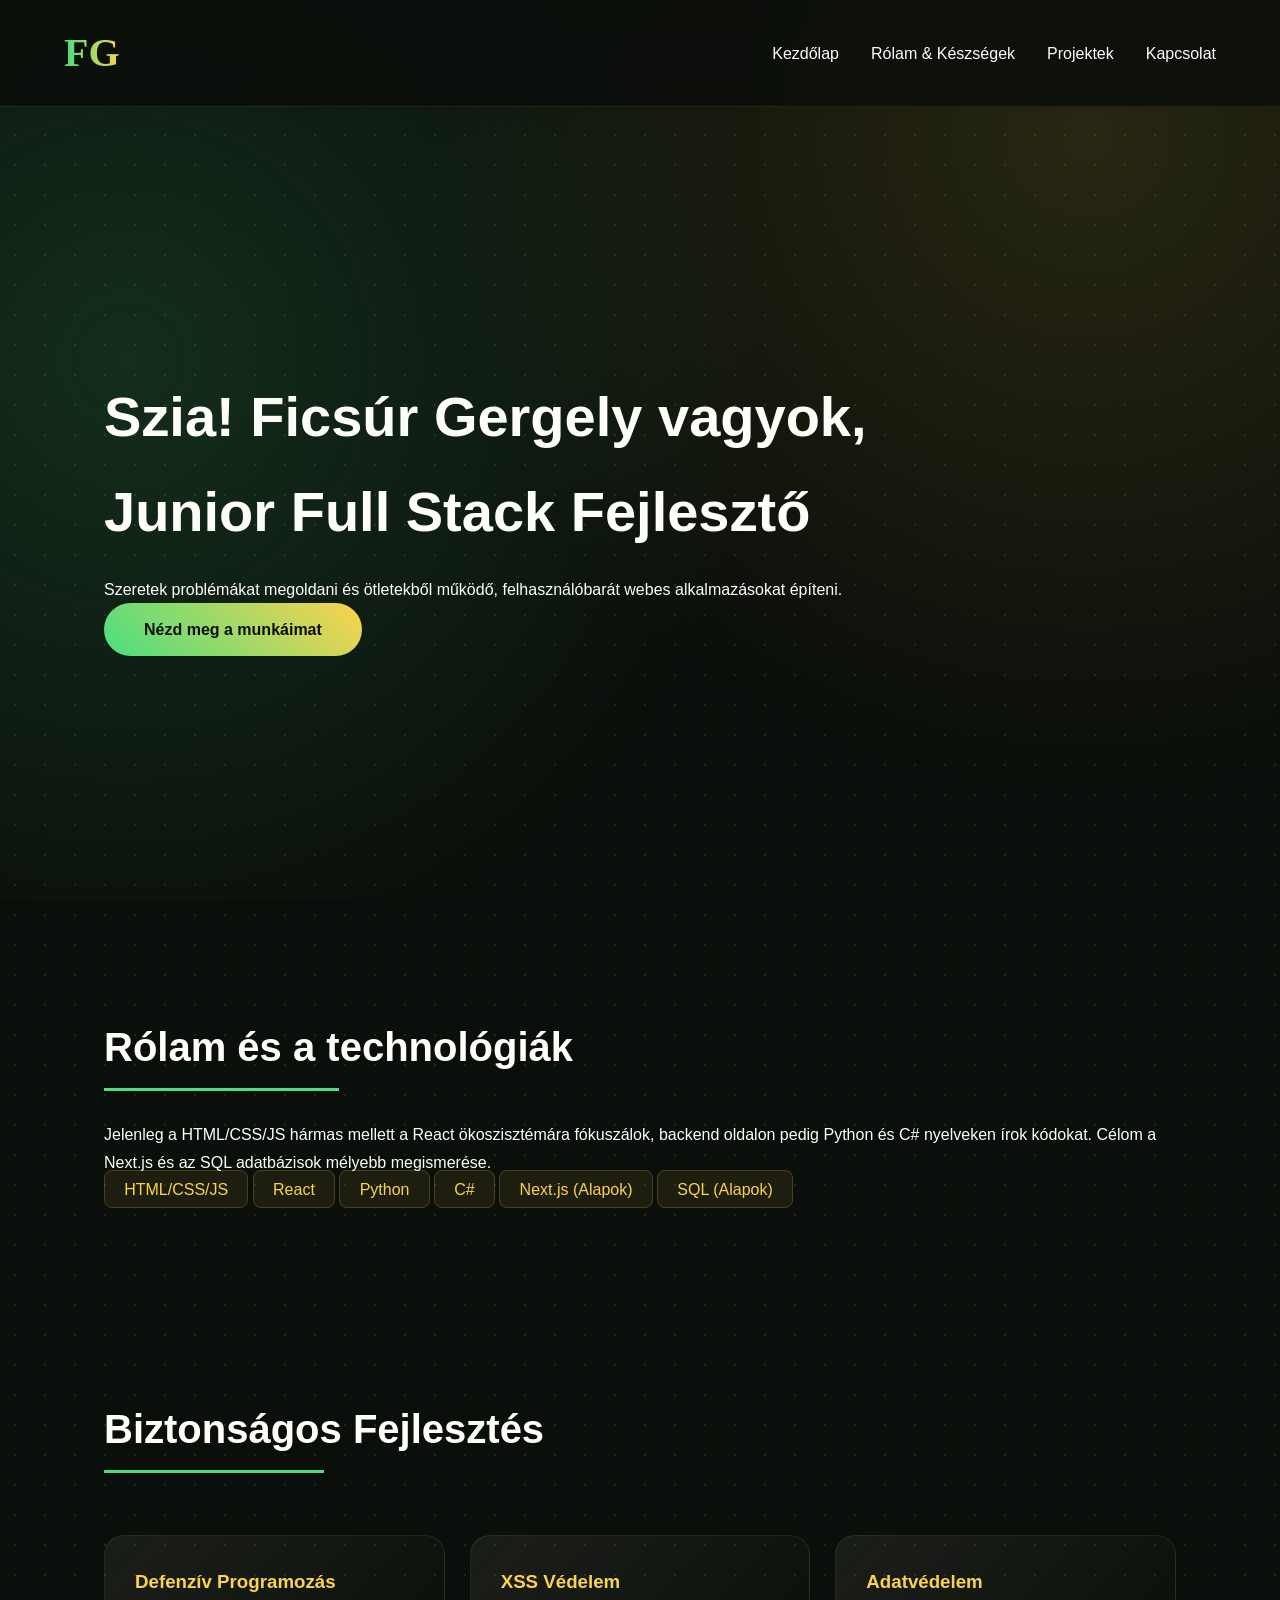
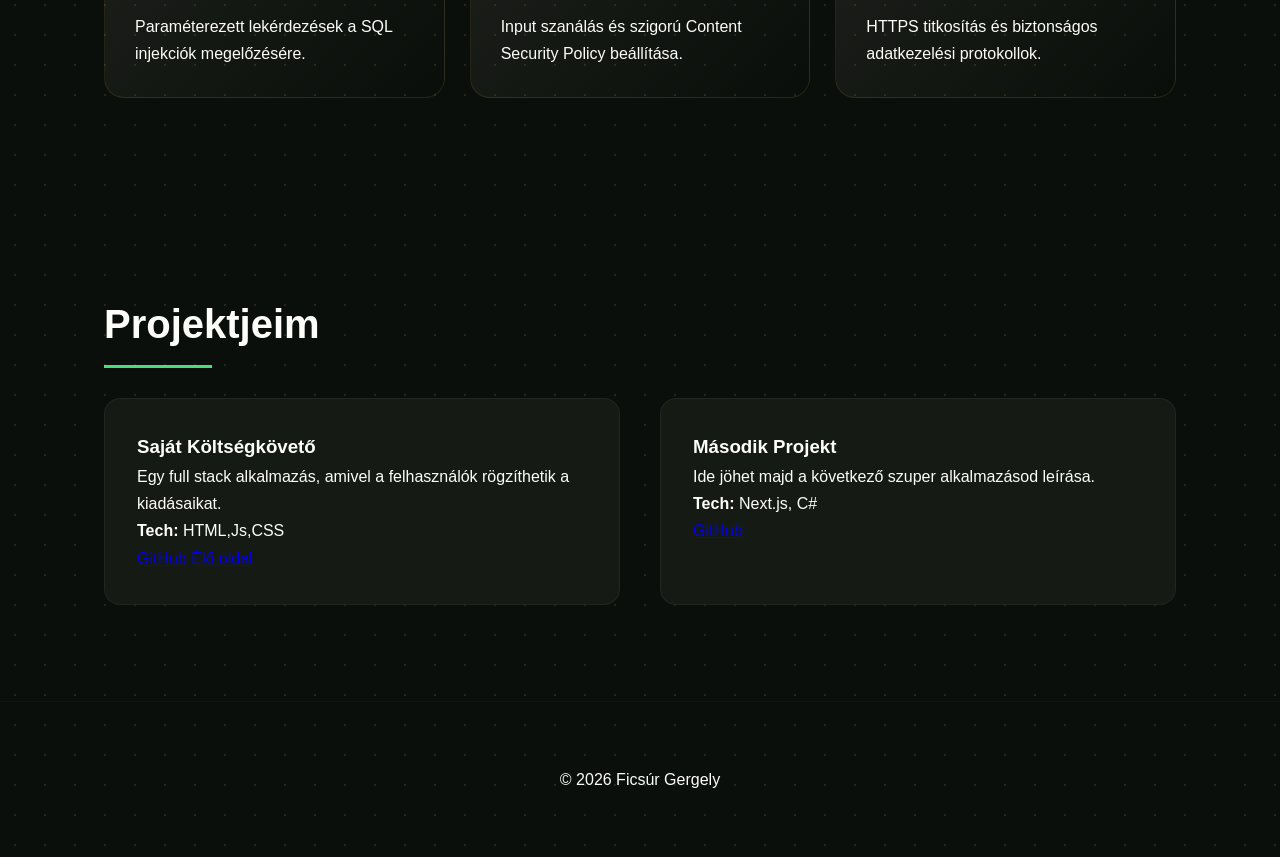
<file: Index.html>
<!DOCTYPE html>
<html lang="hu">
<head>
    <meta charset="UTF-8">
    <meta name="viewport" content="width=device-width, initial-scale=1.0">
    <meta http-equiv="Content-Security-Policy" content="default-src 'self'; script-src 'self'; style-src 'self' 'unsafe-inline' https://fonts.googleapis.com; font-src 'self' https://fonts.gstatic.com;">
    <title>Ficsúr Gergely | Junior Full Stack Fejlesztő</title>
    <link rel="stylesheet" href="style.css">
    <script src="script.js"></script>
</head>
<body>

    <header>
     <div class="logo-text-wrapper">
    <span class="logo-script">FG</span>
</div>
        <nav>
            <ul class="nav-links">
                <li><a href="#hero">Kezdőlap</a></li>
                <li><a href="#about">Rólam & Készségek</a></li>
                <li><a href="#projects">Projektek</a></li>
                <li><a href="contact.html">Kapcsolat</a></li>
            </ul>
        </nav>
    </header>

    <main>
        <section id="hero">
            <h1>Szia! Ficsúr Gergely vagyok, <br> <span>Junior Full Stack Fejlesztő</span></h1>
            <p>Szeretek problémákat megoldani és ötletekből működő, felhasználóbarát webes alkalmazásokat építeni.</p>
            <a href="#projects" class="btn">Nézd meg a munkáimat</a>
        </section>

        <section id="about">
            <h2>Rólam és a technológiák</h2>
            <p>Jelenleg a HTML/CSS/JS hármas mellett a React ökoszisztémára fókuszálok, backend oldalon pedig Python és C# nyelveken írok kódokat. Célom a Next.js és az SQL adatbázisok mélyebb megismerése.</p>
            
            <div class="skills">
                <span class="skill-tag">HTML/CSS/JS</span>
                <span class="skill-tag">React</span>
                <span class="skill-tag">Python</span>
                <span class="skill-tag">C#</span>
                <span class="skill-tag">Next.js (Alapok)</span>
                <span class="skill-tag">SQL (Alapok)</span>
            </div>
        </section>


     <section id="security-philosophy">
    <h2>Biztonságos Fejlesztés</h2>
    <div class="security-list">
        <div class="security-item">
            <h3>Defenzív Programozás</h3>
            <p>Paraméterezett lekérdezések a SQL injekciók megelőzésére.</p>
        </div>
        <div class="security-item">
            <h3>XSS Védelem</h3>
            <p>Input szanálás és szigorú Content Security Policy beállítása.</p>
        </div>
        <div class="security-item">
            <h3>Adatvédelem</h3>
            <p>HTTPS titkosítás és biztonságos adatkezelési protokollok.</p>
        </div>
    </div>
</section>

        <section id="projects">
            <h2>Projektjeim</h2>
            <div class="project-grid">
                <div class="card">
                    <h3>Saját Költségkövető</h3>
                    <p>Egy full stack alkalmazás, amivel a felhasználók rögzíthetik a kiadásaikat.</p>
                    <p><strong>Tech:</strong> HTML,Js,CSS</p>
                    <a href="#">GitHub</a>
                    <a href="#">Élő oldal</a>
                </div>
                
                <div class="card">
                    <h3>Második Projekt</h3>
                    <p>Ide jöhet majd a következő szuper alkalmazásod leírása.</p>
                    <p><strong>Tech:</strong> Next.js, C#</p>
                    <a href="#">GitHub</a>
                </div>
            </div>
        </section>
    </main>

    <footer id="contact">
        
        <p class="copyright">&copy; 2026 Ficsúr Gergely</p>
    </footer>

</body>
</html>
</file>
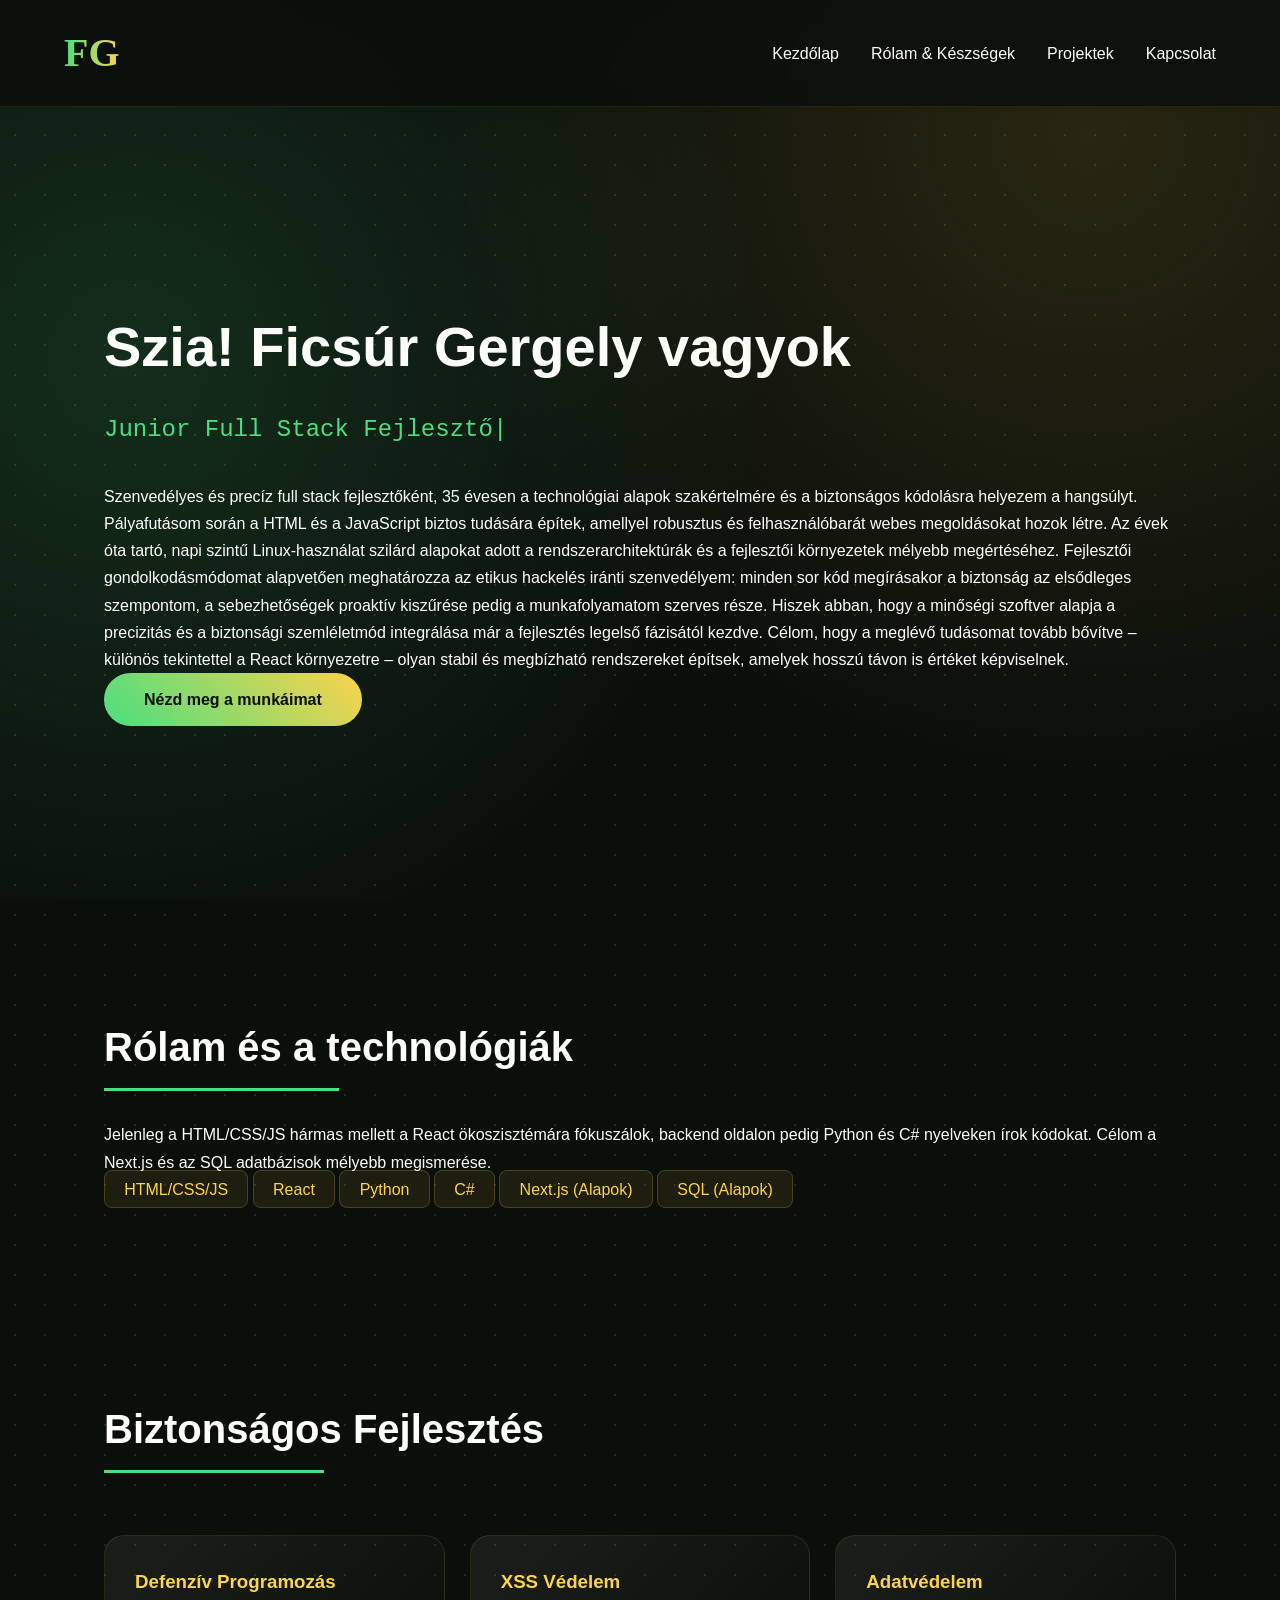
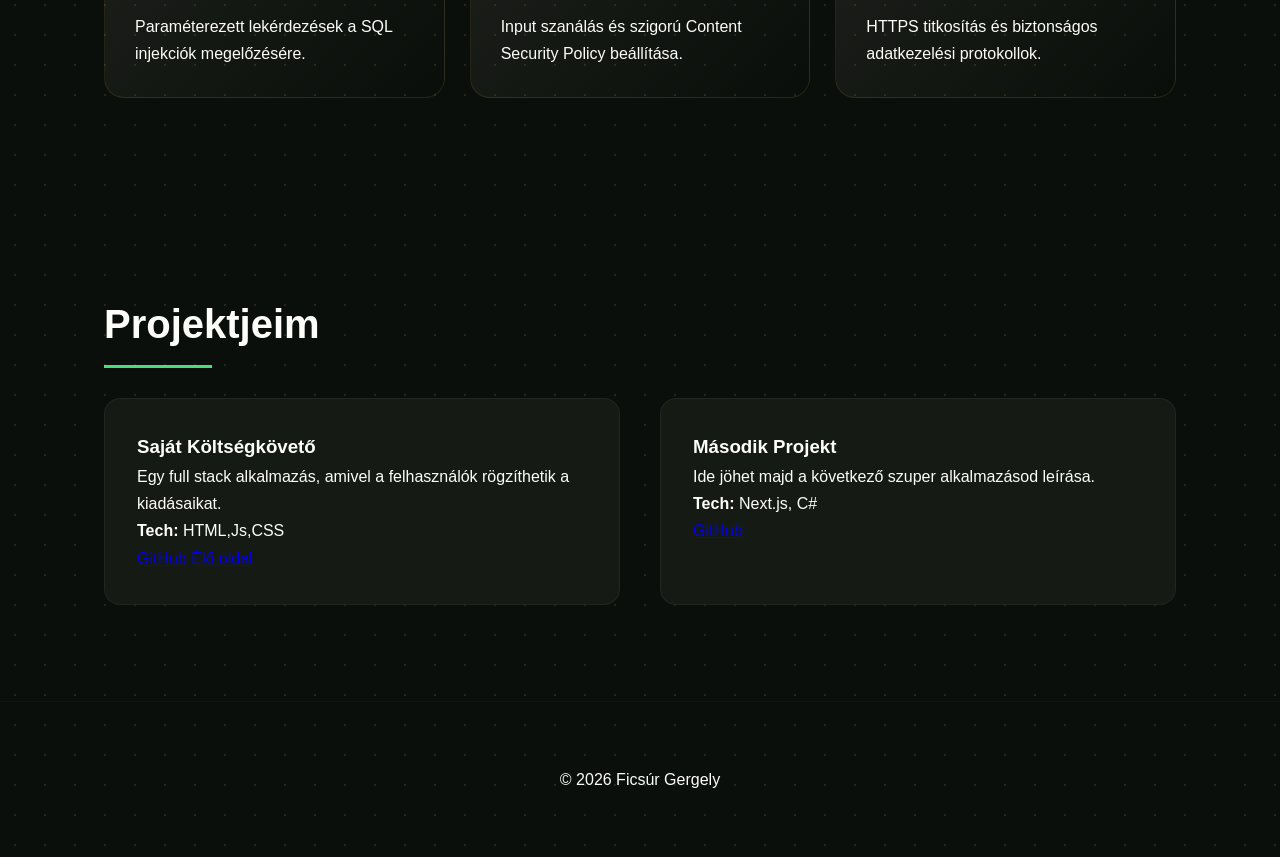
<file: index.html>
<!DOCTYPE html>
<html lang="hu">
<head>
    <meta charset="UTF-8">
    <meta name="viewport" content="width=device-width, initial-scale=1.0">
    <meta http-equiv="Content-Security-Policy" content="default-src 'self'; script-src 'self'; style-src 'self' 'unsafe-inline' https://fonts.googleapis.com; font-src 'self' https://fonts.gstatic.com;">
    <title>Ficsúr Gergely | Junior Full Stack Fejlesztő</title>
    <link rel="stylesheet" href="style.css">
    <script src="script.js"></script>
</head>
<body>

    <header>
     <div class="logo-text-wrapper">
    <span class="logo-script">FG</span>
</div>
        <nav>
            <ul class="nav-links">
                <li><a href="#hero">Kezdőlap</a></li>
                <li><a href="#about">Rólam & Készségek</a></li>
                <li><a href="#projects">Projektek</a></li>
                <li><a href="contact.html">Kapcsolat</a></li>
            </ul>
        </nav>
    </header>

    <main>
        <section id="hero"> 
            <h1>Szia! Ficsúr Gergely vagyok<br> </h1>
            <div class="typing-container" id="typewriter">Junior Full Stack Fejlesztő</div>
            <p>Szenvedélyes és precíz full stack fejlesztőként, 35 évesen a technológiai alapok szakértelmére és a biztonságos kódolásra helyezem a hangsúlyt. Pályafutásom során a HTML és a JavaScript biztos tudására építek, amellyel robusztus és felhasználóbarát webes megoldásokat hozok létre. Az évek óta tartó, napi szintű Linux-használat szilárd alapokat adott a rendszerarchitektúrák és a fejlesztői környezetek mélyebb megértéséhez.

Fejlesztői gondolkodásmódomat alapvetően meghatározza az etikus hackelés iránti szenvedélyem: minden sor kód megírásakor a biztonság az elsődleges szempontom, a sebezhetőségek proaktív kiszűrése pedig a munkafolyamatom szerves része. Hiszek abban, hogy a minőségi szoftver alapja a precizitás és a biztonsági szemléletmód integrálása már a fejlesztés legelső fázisától kezdve. Célom, hogy a meglévő tudásomat tovább bővítve – különös tekintettel a React környezetre – olyan stabil és megbízható rendszereket építsek, amelyek hosszú távon is értéket képviselnek.</p>
            <a href="#projects" class="btn">Nézd meg a munkáimat</a>
        </section>

        <section id="about">
            <h2>Rólam és a technológiák</h2>
            <p>Jelenleg a HTML/CSS/JS hármas mellett a React ökoszisztémára fókuszálok, backend oldalon pedig Python és C# nyelveken írok kódokat. Célom a Next.js és az SQL adatbázisok mélyebb megismerése.</p>
            
            <div class="skills">
                <span class="skill-tag">HTML/CSS/JS</span>
                <span class="skill-tag">React</span>
                <span class="skill-tag">Python</span>
                <span class="skill-tag">C#</span>
                <span class="skill-tag">Next.js (Alapok)</span>
                <span class="skill-tag">SQL (Alapok)</span>
            </div>
        </section>


     <section id="security-philosophy">
    <h2>Biztonságos Fejlesztés</h2>
    <div class="security-list">
        <div class="security-item">
            <h3>Defenzív Programozás</h3>
            <p>Paraméterezett lekérdezések a SQL injekciók megelőzésére.</p>
        </div>
        <div class="security-item">
            <h3>XSS Védelem</h3>
            <p>Input szanálás és szigorú Content Security Policy beállítása.</p>
        </div>
        <div class="security-item">
            <h3>Adatvédelem</h3>
            <p>HTTPS titkosítás és biztonságos adatkezelési protokollok.</p>
        </div>
    </div>
</section>

        <section id="projects">
            <h2>Projektjeim</h2>
            <div class="project-grid">
                <div class="card">
                    <h3>Saját Költségkövető</h3>
                    <p>Egy full stack alkalmazás, amivel a felhasználók rögzíthetik a kiadásaikat.</p>
                    <p><strong>Tech:</strong> HTML,Js,CSS</p>
                    <a href="#">GitHub</a>
                    <a href="#">Élő oldal</a>
                </div>
                
                <div class="card">
                    <h3>Második Projekt</h3>
                    <p>Ide jöhet majd a következő szuper alkalmazásod leírása.</p>
                    <p><strong>Tech:</strong> Next.js, C#</p>
                    <a href="#">GitHub</a>
                </div>
            </div>
        </section>
    </main>

    <footer id="contact">
        
        <p class="copyright">&copy; 2026 Ficsúr Gergely</p>
    </footer>

</body>
</html>
</file>
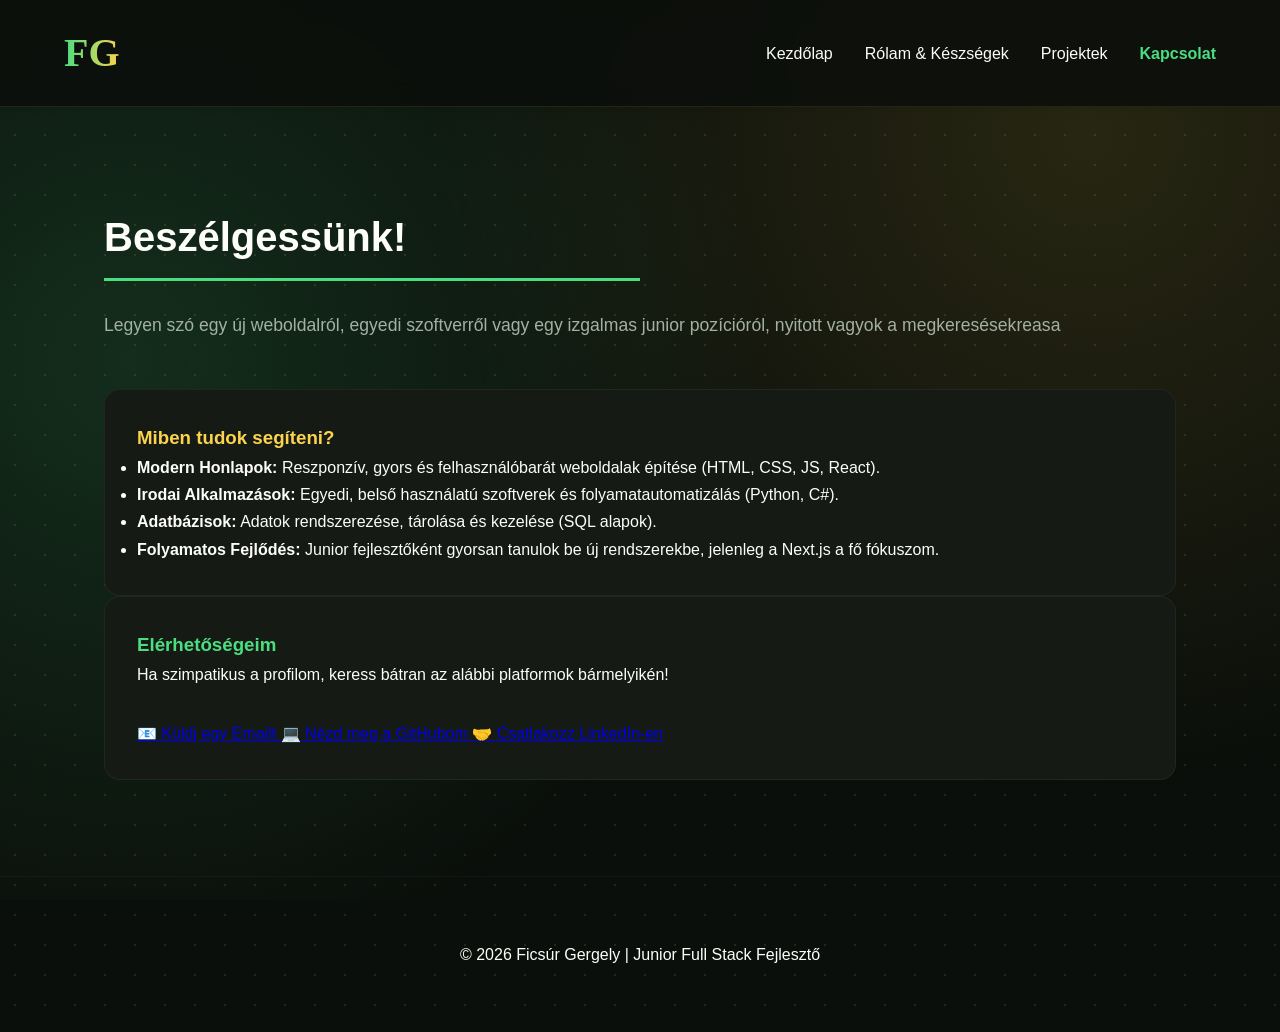
<file: contact.html>
<!DOCTYPE html>
<html lang="hu">
<head>
    <meta charset="UTF-8">
    <meta name="viewport" content="width=device-width, initial-scale=1.0">
    <meta http-equiv="Content-Security-Policy" content="default-src 'self'; script-src 'self'; style-src 'self' 'unsafe-inline' https://fonts.googleapis.com; font-src 'self' https://fonts.gstatic.com;">
    <title>Kapcsolat | Ficsúr Gergely</title>
    <link rel="stylesheet" href="style.css">
    <script src="script.js"></script>
</head>
<body>

    <header>
    <div class="logo-text-wrapper">
    <span class="logo-script">FG</span>
</div>
       <nav>
            <ul class="nav-links">
    <li><a href="index.html">Kezdőlap</a></li>
    <li><a href="index.html#about">Rólam & Készségek</a></li>
    <li><a href="index.html#projects">Projektek</a></li>
    <li><a href="contact.html" style="color: var(--accent-1); font-weight: 600;">Kapcsolat</a></li>
</ul>
        </nav>
    </header>

    <main>
        <section id="contact-page" style="min-height: 80vh; display: flex; flex-direction: column; justify-content: center;">
            <h2>Beszélgessünk!</h2>
            <p style="color: var(--text-muted); margin-bottom: 3rem; font-size: 1.1rem;">
                Legyen szó egy új weboldalról, egyedi szoftverről vagy egy izgalmas junior pozícióról, nyitott vagyok a megkeresésekreasa
            </p>

            <div class="contact-grid">
                
                <div class="card">
                    <h3 style="color: var(--accent-2);">Miben tudok segíteni?</h3>
                    <ul class="service-list">
                        <li><strong>Modern Honlapok:</strong> Reszponzív, gyors és felhasználóbarát weboldalak építése (HTML, CSS, JS, React).</li>
                        <li><strong>Irodai Alkalmazások:</strong> Egyedi, belső használatú szoftverek és folyamatautomatizálás (Python, C#).</li>
                        <li><strong>Adatbázisok:</strong> Adatok rendszerezése, tárolása és kezelése (SQL alapok).</li>
                        <li><strong>Folyamatos Fejlődés:</strong> Junior fejlesztőként gyorsan tanulok be új rendszerekbe, jelenleg a Next.js a fő fókuszom.</li>
                    </ul>
                </div>

                <div class="card">
                    <h3 style="color: var(--accent-1);">Elérhetőségeim</h3>
                    <p style="margin-bottom: 2rem;">Ha szimpatikus a profilom, keress bátran az alábbi platformok bármelyikén!</p>
                    
                    <div class="contact-links-vertical">
                        <a href="#" id="contact-email" class="contact-btn">
                            <span>📧</span> <span id="email-display">Küldj egy Emailt</span>
                        </a>
                        <a href="https://github.com/Verid2" target="_blank" rel="noopener noreferrer" class="contact-btn" id="github-link">
                            <span>💻</span> Nézd meg a GitHubom
                        </a>
                        <a href="https://linkedin.com" target="_blank" rel="noopener noreferrer" class="contact-btn">
                            <span>🤝</span> Csatlakozz LinkedIn-en
                        </a>
                    </div>
                </div>

            </div>
        </section>
    </main>

    <footer>
        <p class="copyright">&copy; 2026 Ficsúr Gergely | Junior Full Stack Fejlesztő</p>
    </footer>

</body>
</html>
</file>
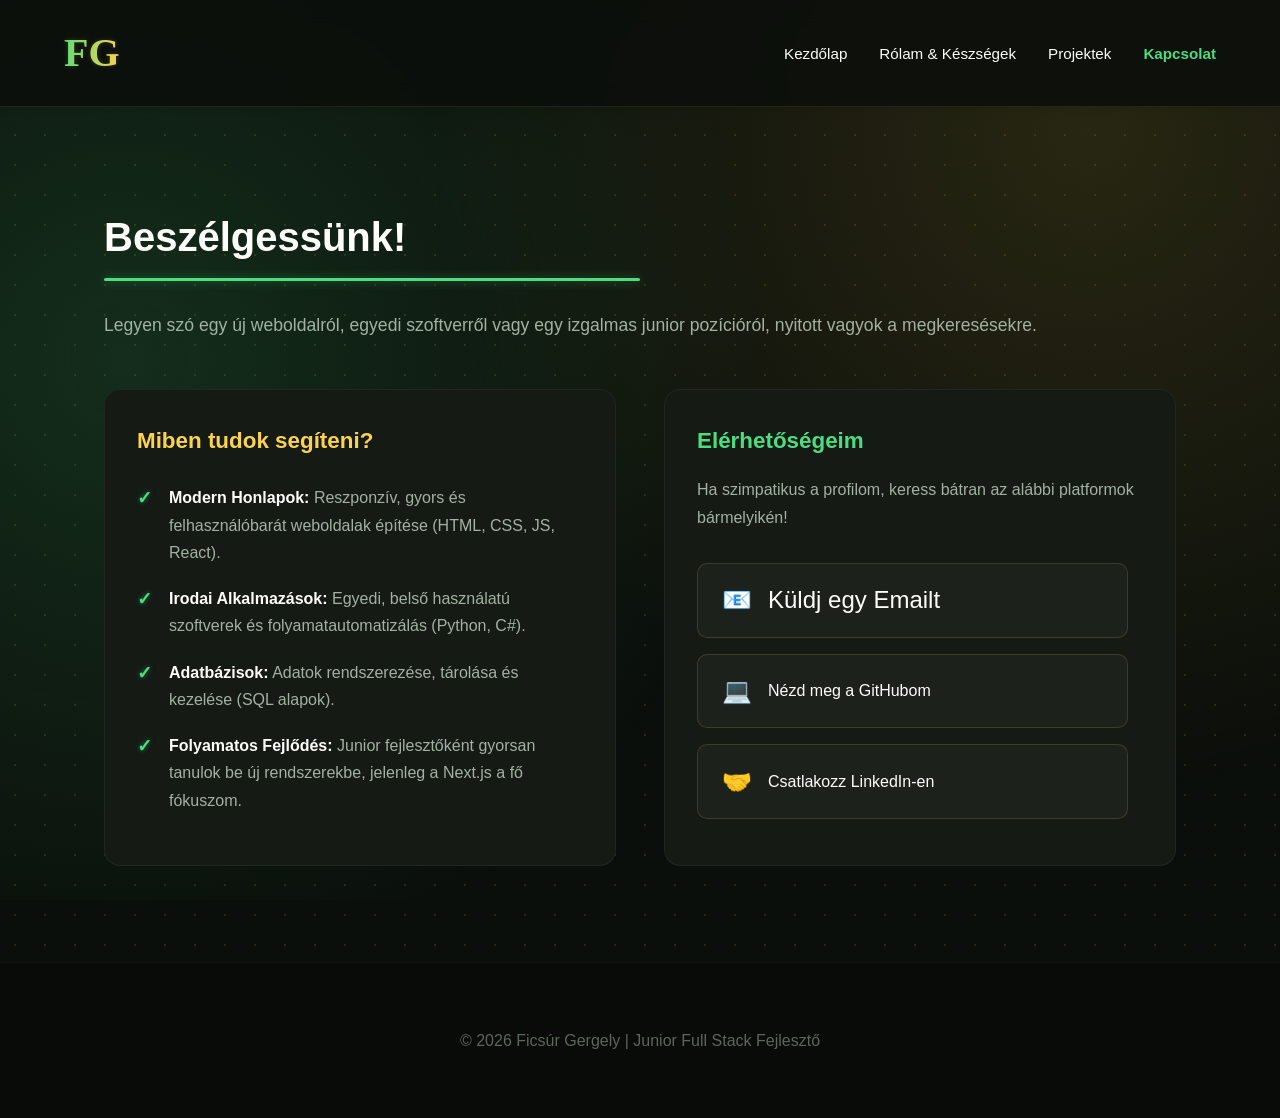
<file: Main/contact.html>
<!DOCTYPE html>
<html lang="hu">
<head>
    <meta charset="UTF-8">
    <meta name="viewport" content="width=device-width, initial-scale=1.0">
    <meta http-equiv="Content-Security-Policy" content="default-src 'self'; script-src 'self'; style-src 'self' 'unsafe-inline' https://fonts.googleapis.com; font-src 'self' https://fonts.gstatic.com;">
    <title>Kapcsolat | Ficsúr Gergely</title>
    <link rel="stylesheet" href="style.css">
    <script src="script.js"></script>
</head>
<body>

    <header>
    <div class="logo-text-wrapper">
    <span class="logo-script">FG</span>
</div>
       <nav>
            <ul class="nav-links">
    <li><a href="Index.html">Kezdőlap</a></li>
    <li><a href="Index.html#about">Rólam & Készségek</a></li>
    <li><a href="Index.html#projects">Projektek</a></li>
    <li><a href="contact.html" style="color: var(--accent-1); font-weight: 600;">Kapcsolat</a></li>
</ul>
        </nav>
    </header>

    <main>
        <section id="contact-page" style="min-height: 80vh; display: flex; flex-direction: column; justify-content: center;">
            <h2>Beszélgessünk!</h2>
            <p style="color: var(--text-muted); margin-bottom: 3rem; font-size: 1.1rem;">
                Legyen szó egy új weboldalról, egyedi szoftverről vagy egy izgalmas junior pozícióról, nyitott vagyok a megkeresésekre.
            </p>

            <div class="contact-grid">
                
                <div class="card">
                    <h3 style="color: var(--accent-2);">Miben tudok segíteni?</h3>
                    <ul class="service-list">
                        <li><strong>Modern Honlapok:</strong> Reszponzív, gyors és felhasználóbarát weboldalak építése (HTML, CSS, JS, React).</li>
                        <li><strong>Irodai Alkalmazások:</strong> Egyedi, belső használatú szoftverek és folyamatautomatizálás (Python, C#).</li>
                        <li><strong>Adatbázisok:</strong> Adatok rendszerezése, tárolása és kezelése (SQL alapok).</li>
                        <li><strong>Folyamatos Fejlődés:</strong> Junior fejlesztőként gyorsan tanulok be új rendszerekbe, jelenleg a Next.js a fő fókuszom.</li>
                    </ul>
                </div>

                <div class="card">
                    <h3 style="color: var(--accent-1);">Elérhetőségeim</h3>
                    <p style="margin-bottom: 2rem;">Ha szimpatikus a profilom, keress bátran az alábbi platformok bármelyikén!</p>
                    
                    <div class="contact-links-vertical">
                        <a href="#" id="contact-email" class="contact-btn">
                            <span>📧</span> <span id="email-display">Küldj egy Emailt</span>
                        </a>
                        <a href="https://github.com/Verid2" target="_blank" rel="noopener noreferrer" class="contact-btn" id="github-link">
                            <span>💻</span> Nézd meg a GitHubom
                        </a>
                        <a href="https://linkedin.com" target="_blank" rel="noopener noreferrer" class="contact-btn">
                            <span>🤝</span> Csatlakozz LinkedIn-en
                        </a>
                    </div>
                </div>

            </div>
        </section>
    </main>

    <footer>
        <p class="copyright">&copy; 2026 Ficsúr Gergely | Junior Full Stack Fejlesztő</p>
    </footer>

</body>
</html>
</file>
<file: style.css>
@import url('https://fonts.googleapis.com/css2?family=Poppins:wght@300;400;600;700&display=swap');
@import url('https://fonts.googleapis.com/css2?family=Dancing+Script:wght@700&display=swap');

:root {
    --bg-color: #0b0f0b;
    --text-main: #fdfdf9;
    --text-muted: #a3b1a2;
    --accent-1: #4ade80;
    --accent-2: #fcd34d;
    --card-bg: #151a15;
}

* {
    margin: 0;
    padding: 0;
    box-sizing: border-box;
    font-family: 'Poppins', sans-serif;
    scroll-behavior: smooth;
}

body {
    background-color: var(--bg-color);
    color: var(--text-main);
    line-height: 1.7;
    overflow-x: hidden;
    position: relative;
    background-image: radial-gradient(rgba(252, 211, 77, 0.12) 1px, transparent 1px);
    background-size: 30px 30px;
}

body::before {
    content: '';
    position: fixed;
    top: 0;
    left: 0;
    width: 100vw;
    height: 100vh;
    background: 
        radial-gradient(circle at 10% 40%, rgba(74, 222, 128, 0.15), transparent 50%),
        radial-gradient(circle at 85% 15%, rgba(252, 211, 77, 0.12), transparent 50%);
    z-index: -1; 
    pointer-events: none; 
}

/* Navigáció */
header {
    display: flex;
    justify-content: space-between;
    align-items: center;
    padding: 1.2rem 5%;
    background: rgba(11, 15, 11, 0.85);
    backdrop-filter: blur(12px);
    position: sticky;
    top: 0;
    z-index: 100;
    border-bottom: 1px solid rgba(252, 211, 77, 0.1); 
}

.logo-script {
    font-family: 'Dancing Script', cursive; 
    font-size: 2.5rem;
    font-weight: 700;
    background: linear-gradient(to right, #4ade80, #fcd34d);
    -webkit-background-clip: text;
    -webkit-text-fill-color: transparent;
    cursor: pointer;
    transition: transform 0.3s ease;
}

.logo-script:hover { transform: scale(1.1); }

.nav-links { list-style: none; display: flex; gap: 2rem; }
.nav-links a { text-decoration: none; color: var(--text-main); font-weight: 400; transition: color 0.3s; }
.nav-links a:hover { color: var(--accent-1); text-shadow: 0 0 12px rgba(74, 222, 128, 0.6); }

/* Szekciók */
section { padding: 6rem 5%; max-width: 1200px; margin: 0 auto; }
h2 { font-size: 2.5rem; margin-bottom: 2.5rem; position: relative; display: inline-block; }
h2::after { content: ''; position: absolute; width: 50%; height: 3px; background: var(--accent-1); bottom: -10px; left: 0; }

/* Hero Szekció */
#hero { height: 90vh; display: flex; flex-direction: column; justify-content: center; align-items: flex-start; }
#hero h1 { font-size: 3.5rem; margin-bottom: 1rem; }
.typing-container {
    font-family: 'Courier New', monospace;
    color: var(--accent-1);
    font-size: 1.5rem;
    min-height: 1.5em;
    margin-bottom: 2rem;
}
.typing-container::after { content: '|'; animation: blink 1s infinite; }
@keyframes blink { 50% { opacity: 0; } }

.btn {
    padding: 0.8rem 2.5rem;
    background: linear-gradient(45deg, var(--accent-1), var(--accent-2));
    color: #0b0f0b; 
    text-decoration: none;
    border-radius: 30px;
    font-weight: 700;
    transition: 0.3s;
}
.btn:hover { transform: translateY(-3px); box-shadow: 0 10px 25px rgba(252, 211, 77, 0.4); }

/* Kártyák */
.project-grid { display: grid; grid-template-columns: repeat(auto-fit, minmax(320px, 1fr)); gap: 2.5rem; }
.card { background: var(--card-bg); padding: 2rem; border-radius: 16px; border: 1px solid rgba(255, 255, 255, 0.05); transition: 0.4s; }
.card:hover { transform: translateY(-10px); border-color: rgba(74, 222, 128, 0.2); }
.card:hover h3 { animation: glitch 0.3s linear; }

@keyframes glitch {
    0% { transform: translate(0); }
    20% { transform: translate(-2px, 2px); color: var(--accent-1); }
    60% { transform: translate(2px, -2px); color: var(--accent-2); }
    100% { transform: translate(0); }
}

/* Biztonság szekció */
.security-list { display: grid; grid-template-columns: repeat(auto-fit, minmax(280px, 1fr)); gap: 25px; margin-top: 2rem; }
.security-item {
    background: linear-gradient(135deg, rgba(170, 170, 153, 0.1), transparent);
    padding: 30px;
    border-radius: 20px;
    border-left: 4px solid var(--accent-2);
    border: 1px solid rgba(252, 211, 77, 0.1);
    transition: 0.4s;
}
.security-item:hover { background: rgba(245, 245, 220, 0.08); border-color: rgba(252, 211, 77, 0.3); transform: translateY(-5px); }
.security-item h3 { color: var(--accent-2); margin-bottom: 15px; }

/* Egyéb */
.skill-tag { background: rgba(252, 211, 77, 0.08); border: 1px solid rgba(252, 211, 77, 0.2); padding: 0.6rem 1.2rem; border-radius: 8px; color: var(--accent-2); transition: 0.3s; }
.skill-tag:hover { color: var(--accent-1); border-color: var(--accent-1); }
footer { text-align: center; padding: 4rem 2rem; border-top: 1px solid rgba(255, 255, 255, 0.03); }

.card {
    background: var(--card-bg);
    padding: 2rem;
    border-radius: 16px;
    border: 1px solid rgba(255, 255, 255, 0.05);
    transition: transform 0.4s, box-shadow 0.4s, border-color 0.4s;
    position: relative;
    overflow: hidden; /* Ez kell, hogy az animáció ne lógjon ki */
}

/* Ez az a bizonyos animációs csík a kártya tetején */
.card::before {
    content: '';
    position: absolute;
    top: 0;
    left: 0;
    width: 100%;
    height: 4px;
    background: linear-gradient(to right, var(--accent-1), var(--accent-2));
    transform: scaleX(0); /* Alaphelyzetben nem látszik */
    transform-origin: left;
    transition: transform 0.4s ease;
}

/* Amikor ráviszed az egeret, a csík "kigördül" */
.card:hover::before {
    transform: scaleX(1);
}

.card:hover {
    transform: translateY(-10px);
    box-shadow: 0 20px 40px rgba(0, 0, 0, 0.6);
    border-color: rgba(74, 222, 128, 0.2);
}
</file>
<file: Main/style.css>
@import url('https://fonts.googleapis.com/css2?family=Poppins:wght@300;400;600;700&display=swap');
@import url('https://fonts.googleapis.com/css2?family=Dancing+Script:wght@700&display=swap');

:root {
    /* Új, Erőteljesebb Zöld-Arany Paletta */
    --bg-color: #0b0f0b; /* Nagyon mély, kontrasztos sötétzöldes-fekete */
    --text-main: #fdfdf9; /* Ragyogó törtfehér */
    --text-muted: #a3b1a2; /* Világosabb szürkés-zöld a jobb olvashatóságért */
    --accent-1: #4ade80; /* Vibráló, erős mentazöld */
    --accent-2: #fcd34d; /* Erőteljes, ragyogó arany-bézs */
    --card-bg: #151a15;
}

* {
    margin: 0;
    padding: 0;
    box-sizing: border-box;
    font-family: 'Poppins', sans-serif;
    scroll-behavior: smooth;
}

body {
    background-color: var(--bg-color);
    color: var(--text-main);
    line-height: 1.7;
    overflow-x: hidden;
    position: relative;
    
    /* Erőteljesebb pöttyös minta */
    background-image: radial-gradient(rgba(252, 211, 77, 0.12) 1px, transparent 1px);
    background-size: 30px 30px;
}

/* Erőteljesebb háttérfények (Glow) */
body::before {
    content: '';
    position: fixed;
    top: 0;
    left: 0;
    width: 100vw;
    height: 100vh;
    background: 
        radial-gradient(circle at 10% 40%, rgba(74, 222, 128, 0.15), transparent 50%),
        radial-gradient(circle at 85% 15%, rgba(252, 211, 77, 0.12), transparent 50%);
    z-index: -1; 
    pointer-events: none; 
}

/* Navigáció */
header {
    display: flex;
    justify-content: space-between;
    align-items: center;
    padding: 1.2rem 5%;
    background: rgba(11, 15, 11, 0.85);
    backdrop-filter: blur(12px);
    -webkit-backdrop-filter: blur(12px);
    position: sticky;
    top: 0;
    z-index: 100;
    border-bottom: 1px solid rgba(252, 211, 77, 0.1); 
}

.logo-text-wrapper {
    display: flex;
    align-items: center;
}

.logo-script {
    font-family: 'Dancing Script', cursive; 
    font-size: 2.5rem;
    font-weight: 700;
    background: linear-gradient(to right, #4ade80, #fcd34d);
    -webkit-background-clip: text;
    -webkit-text-fill-color: transparent;
    text-shadow: 0 0 5px rgba(252, 211, 77, 0.2);
    cursor: pointer;
    transition: transform 0.3s ease;
}

.logo-script:hover {
    transform: scale(1.1);
}
.nav-links {
    list-style: none;
    display: flex;
    gap: 2rem;
}

.nav-links a {
    text-decoration: none;
    color: var(--text-main);
    font-weight: 400;
    font-size: 0.95rem;
    transition: color 0.3s, text-shadow 0.3s;
}

/* Vibráló zöld ragyogás */
.nav-links a:hover {
    color: var(--accent-1);
    text-shadow: 0 0 12px rgba(74, 222, 128, 0.6);
}

/* Általános Szekciók */
section {
    padding: 6rem 5%;
    max-width: 1200px;
    margin: 0 auto;
}

h2 {
    font-size: 2.5rem;
    margin-bottom: 2.5rem;
    position: relative;
    display: inline-block;
}

h2::after {
    content: '';
    position: absolute;
    width: 50%;
    height: 3px;
    background: var(--accent-1);
    bottom: -10px;
    left: 0;
    border-radius: 2px;
    box-shadow: 0 0 10px rgba(74, 222, 128, 0.4); /* Fény a vonalnak */
}

/* Hero Szekció */
#hero {
    height: 90vh;
    display: flex;
    flex-direction: column;
    justify-content: center;
    align-items: flex-start;
}

#hero h1 {
    font-size: 3.5rem;
    line-height: 1.2;
    margin-bottom: 1.5rem;
}

#hero h1 span {
    background: linear-gradient(to right, var(--accent-1), var(--accent-2));
    -webkit-background-clip: text;
    background-clip: text;
    -webkit-text-fill-color: transparent;
}

#hero p {
    font-size: 1.2rem;
    color: var(--text-muted);
    max-width: 600px;
    margin-bottom: 2.5rem;
}

.btn {
    padding: 0.8rem 2.5rem;
    background: linear-gradient(45deg, var(--accent-1), var(--accent-2));
    color: #0b0f0b; 
    text-decoration: none;
    border-radius: 30px;
    font-weight: 700;
    transition: transform 0.3s, box-shadow 0.3s;
    border: none;
    display: inline-block;
}

/* Erős arany-bézs árnyék a gombnak */
.btn:hover {
    transform: translateY(-3px);
    box-shadow: 0 10px 25px rgba(252, 211, 77, 0.4);
}

/* Készségek */
.skills {
    display: flex;
    flex-wrap: wrap;
    gap: 1rem;
    margin-top: 2rem;
}

.skill-tag {
    background: rgba(252, 211, 77, 0.08);
    border: 1px solid rgba(252, 211, 77, 0.2);
    padding: 0.6rem 1.2rem;
    border-radius: 8px;
    font-size: 0.95rem;
    color: var(--accent-2);
    transition: all 0.3s;
}

.skill-tag:hover {
    background: rgba(74, 222, 128, 0.15);
    border-color: var(--accent-1);
    color: var(--accent-1);
    transform: translateY(-3px);
    box-shadow: 0 5px 15px rgba(74, 222, 128, 0.2);
}

/* Projektek rács */
.project-grid {
    display: grid;
    grid-template-columns: repeat(auto-fit, minmax(320px, 1fr));
    gap: 2.5rem;
}

.card {
    background: var(--card-bg);
    padding: 2rem;
    border-radius: 16px;
    border: 1px solid rgba(255, 255, 255, 0.05);
    transition: transform 0.4s, box-shadow 0.4s, border-color 0.4s;
    position: relative;
    overflow: hidden;
}

.card::before {
    content: '';
    position: absolute;
    top: 0;
    left: 0;
    width: 100%;
    height: 4px;
    background: linear-gradient(to right, var(--accent-1), var(--accent-2));
    transform: scaleX(0);
    transform-origin: left;
    transition: transform 0.4s ease;
}

.card:hover {
    transform: translateY(-10px);
    box-shadow: 0 20px 40px rgba(0, 0, 0, 0.6);
    border-color: rgba(74, 222, 128, 0.2);
}

.card:hover::before {
    transform: scaleX(1);
}

.card h3 {
    margin-bottom: 1rem;
    font-size: 1.4rem;
}

.card p {
    color: var(--text-muted);
    margin-bottom: 1.5rem;
}

.card a {
    color: var(--accent-1);
    text-decoration: none;
    font-weight: 600;
    margin-right: 15px;
    transition: color 0.3s, text-shadow 0.3s;
}

.card a:hover {
    color: var(--accent-2);
    text-shadow: 0 0 8px rgba(252, 211, 77, 0.4);
}

/* Footer */
footer {
    background: #080b08; 
    text-align: center;
    padding: 4rem 2rem;
    border-top: 1px solid rgba(255, 255, 255, 0.03);
}

.social-links {
    margin: 2rem 0;
}

.social-links a {
    color: var(--text-muted);
    text-decoration: none;
    margin: 0 1rem;
    font-size: 1.2rem;
    transition: color 0.3s;
}

.social-links a:hover {
    color: var(--accent-2);
}

.copyright {
    color: #5c665a;
}

/* --- CONTACT OLDAL SPECIFIKUS STÍLUSOK --- */
.contact-grid {
    display: grid;
    grid-template-columns: repeat(auto-fit, minmax(320px, 1fr));
    gap: 3rem;
}

.service-list {
    list-style: none;
    margin-top: 1.5rem;
}

.service-list li {
    margin-bottom: 1.2rem;
    position: relative;
    padding-left: 2rem;
    color: var(--text-muted);
}

.service-list li strong {
    color: var(--text-main);
}

.service-list li::before {
    content: '✓';
    position: absolute;
    left: 0;
    top: 0;
    color: var(--accent-1);
    font-weight: bold;
    font-size: 1.1rem;
    text-shadow: 0 0 5px rgba(74, 222, 128, 0.5); /* A pipák is világítanak picit */
}

.contact-links-vertical {
    display: flex;
    flex-direction: column;
    gap: 1rem;
}

.contact-btn {
    display: flex;
    align-items: center;
    gap: 1rem;
    background: rgba(255, 255, 255, 0.03);
    padding: 1rem 1.5rem;
    border-radius: 10px;
    border: 1px solid rgba(252, 211, 77, 0.15);
    color: var(--text-main) !important;
    font-weight: 400 !important;
    transition: all 0.3s;
}

.contact-btn:hover {
    background: rgba(74, 222, 128, 0.1);
    border-color: var(--accent-1);
    transform: translateX(10px); 
    box-shadow: -5px 5px 15px rgba(74, 222, 128, 0.15);
}

.contact-btn span {
    font-size: 1.5rem;
}



#security-philosophy {
    padding: 4rem 2rem;
    max-width: 900px;
    margin: 0 auto;
}

.security-list {
    display: grid;
    grid-template-columns: repeat(auto-fit, minmax(280px, 1fr));
    gap: 25px;
    margin-top: 2rem;
}

.security-item {
    /* A bézs egy nagyon tompa, sötétített verziója, ami passzol a sötét témához */
    background: rgba(170, 170, 153, 0.25); 
    color: var(--text-muted); 
    padding: 30px;
    border-radius: 20px;
    /* Finom, alig látható keret, ami passzol az arany ékezetedhez */
    border: 1px solid rgba(252, 211, 77, 0.1); 
    transition: all 0.4s ease;
}

.security-item:hover {
    background: rgba(245, 245, 220, 0.08);
    border-color: rgba(252, 211, 77, 0.3);
    transform: translateY(-5px);
}

.security-item h3 {
    /* Az arany ékezetedet használjuk a címhez */
    color: var(--accent-2); 
    margin-bottom: 15px;
    font-size: 1.3rem;
}

.security-item p {
    color: var(--text-muted);
    line-height: 1.6;
    font-size: 0.95rem;
}
</file>
